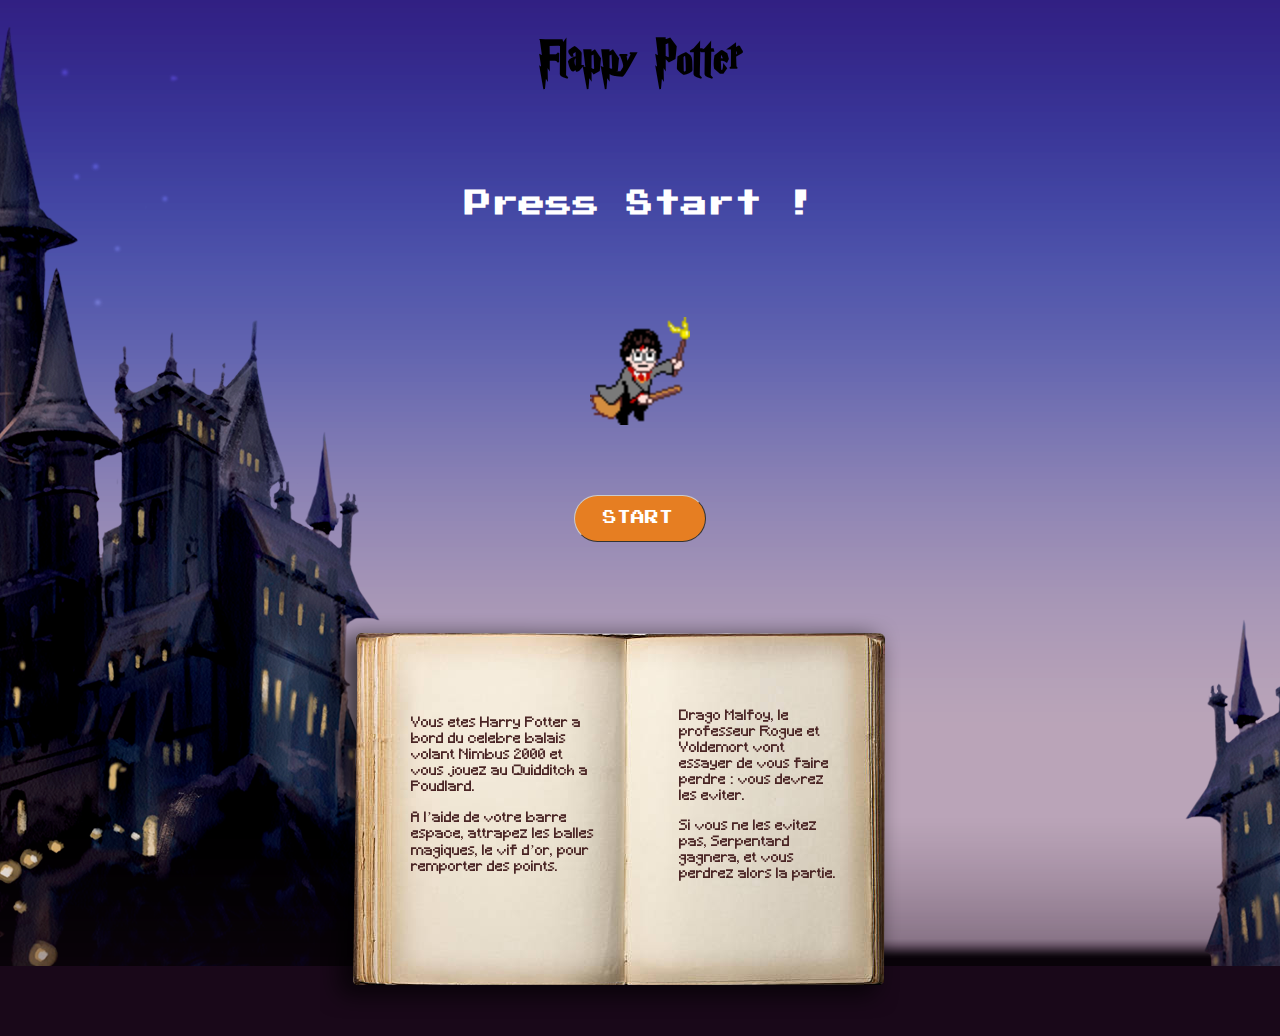
<file: index.html>
<!DOCTYPE html>
<html lang="fr">
  <head>
    <meta charset="utf-8">
    <meta name="description" content="">
    <link rel="stylesheet" href="styles/main.css">
    <link rel="stylesheet" href="styles/fonts.css">
    <link href="https://unpkg.com/aos@2.3.1/dist/aos.css" rel="stylesheet">
  </head>
  <header>
    <div class="container title">
      <h1><a href="index.html">Flappy Potter<a></h1>
    </div>
  </header>
  <body>
    <div class="container">
      <h2 class="press_start">Press Start !</h2>
      <img src="images/characterImg01.png" class="harry_img" data-aos="fade-right" data-aos-duration="1000"  alt="Harry Potter">
      <a href="game.html" class="start_button"><span>START</span></a>
      <img src="images/livre.png" class="book"></img>
      <div class="booktxt1" data-aos="fade-up" data-aos-duration="1000">
        <p>Vous etes Harry Potter a bord du celebre balais volant Nimbus 2000 et vous jouez au Quidditch a Poudlard.</p>
        <p>A l’aide de votre barre espace, attrapez les balles magiques, le vif d’or, pour remporter des points.</p>
      </div>
      <div class="booktxt2" data-aos="fade-up" data-aos-duration="1000">
        <p>Drago Malfoy, le professeur Rogue et Voldemort vont essayer de vous faire perdre : vous devrez les eviter. <p>
        <p>Si vous ne les evitez pas, Serpentard gagnera, et vous perdrez alors la partie.</p>
      </div>
    </div>
    <script src="https://unpkg.com/aos@2.3.1/dist/aos.js"></script>
    <script>
      AOS.init();
    </script>
  </body>
</html>
</file>
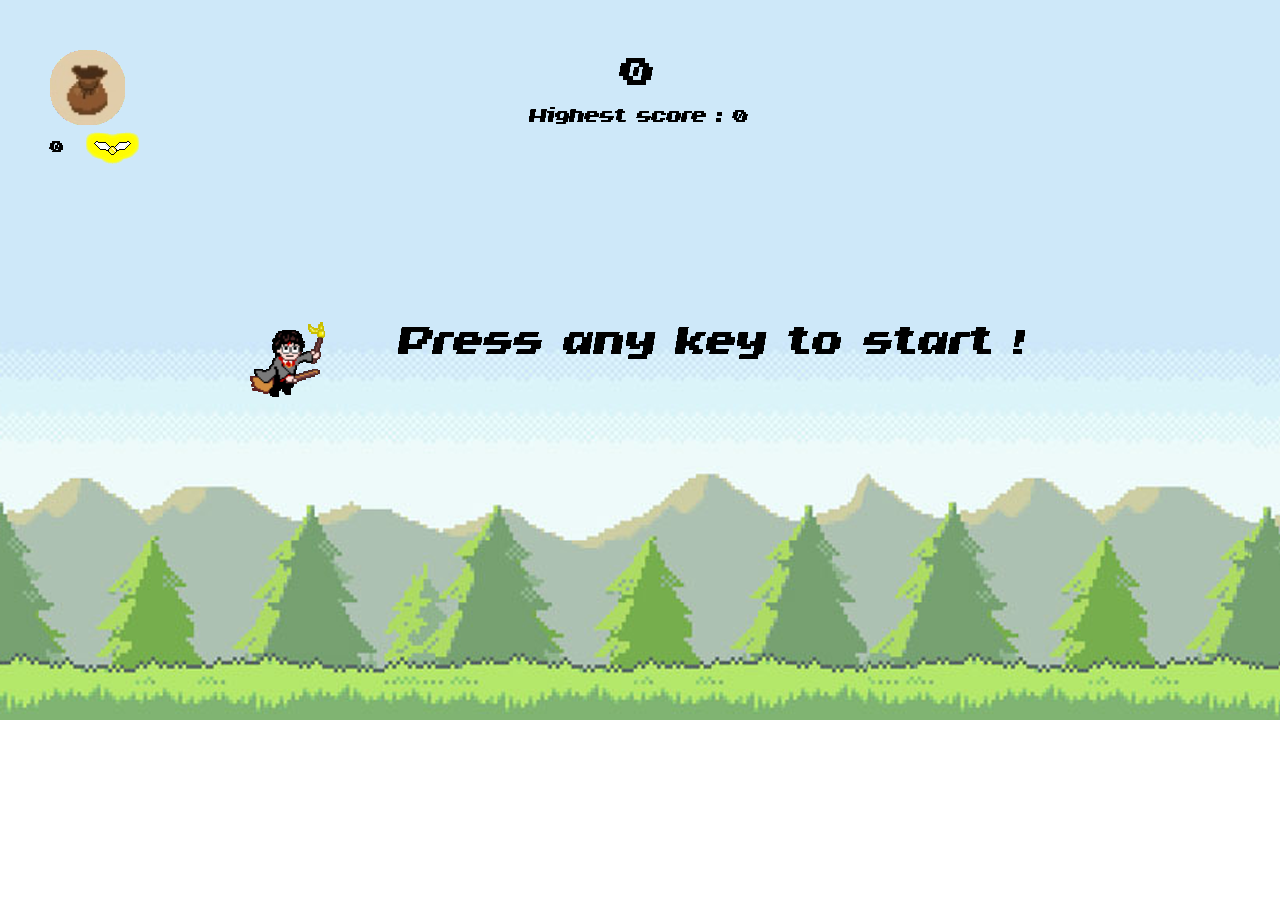
<file: game.html>
<!DOCTYPE html>
<html lang="fr">
  <head>
    <meta charset="utf-8">
    <meta name="description" content="">
    <link rel="stylesheet" href="styles/game.css">
    <link rel="stylesheet" href="styles/fonts.css">
    <link rel="stylesheet" href="https://stackpath.bootstrapcdn.com/bootstrap/4.3.1/css/bootstrap.min.css" integrity="sha384-ggOyR0iXCbMQv3Xipma34MD+dH/1fQ784/j6cY/iJTQUOhcWr7x9JvoRxT2MZw1T" crossorigin="anonymous">
  </head>
  <body>
    <embed loop = "true" src="sounds/background_music.mp3" hidden="true"></embed>
    <div class="game_container">
      <div class="game_background">
        <img class="game_background01" src="images/background01.png" alt="">
        <img class="game_background02" src="images/background02.png" alt="">
      </div>
      <canvas id="canvas" width="1280" height="720">
      </canvas>
    </div>
    <audio>
      <source id="pew" src="sounds/hitSound.wav"></source>
      
    </audio>
    <script type="text/javascript" src="scripts/option.js"></script>
    <script type="text/javascript" src="scripts/character.js"></script>
    <script type="text/javascript" src="scripts/enemy.js"></script>
    <script type="text/javascript" src="scripts/ball.js"></script>
    <script type="text/javascript" src="scripts/collision.js"></script>
    <script type="text/javascript" src="scripts/score.js"></script>
    <script type="text/javascript" src="scripts/shop.js"></script>
  </body>
</html>
</file>
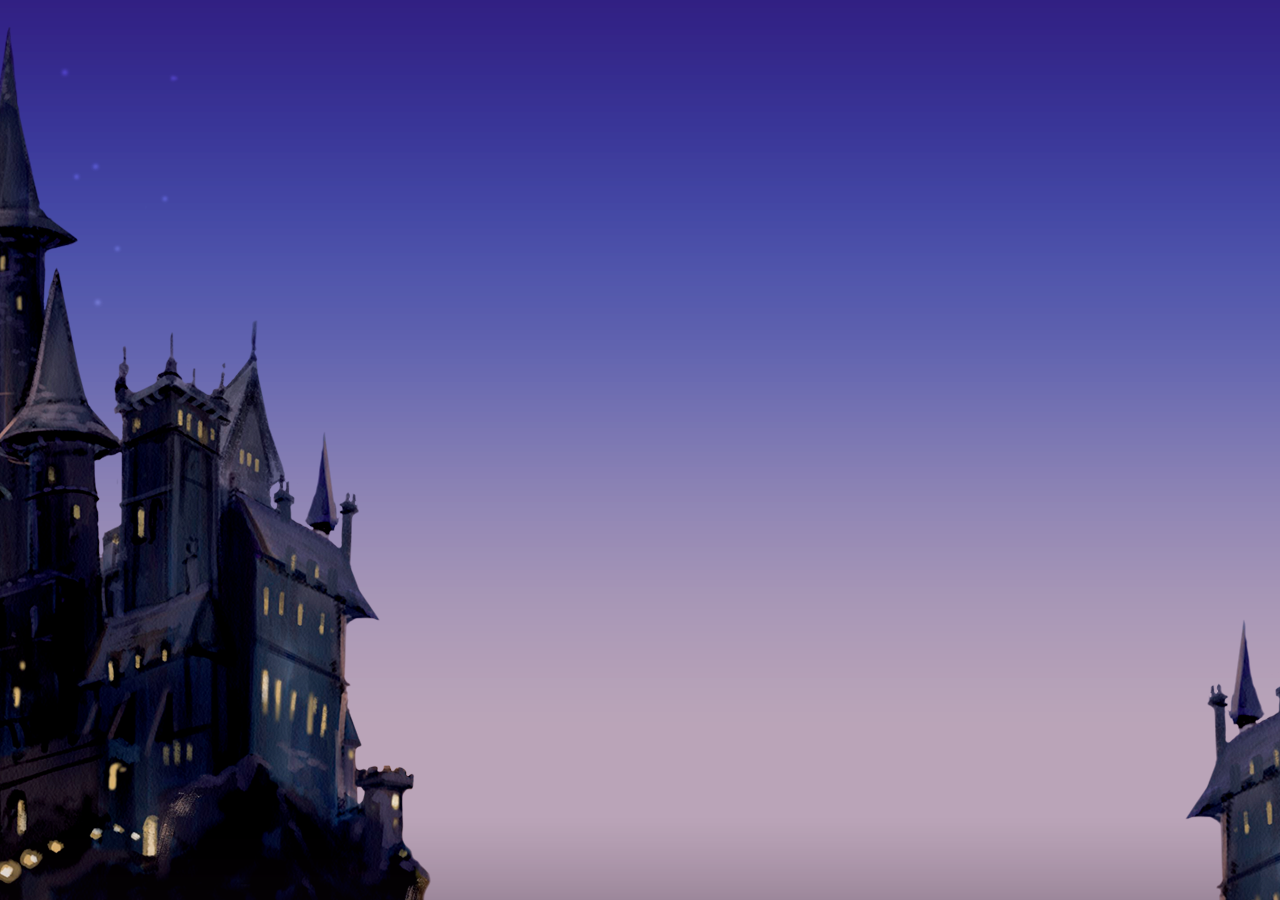
<file: shop.html>
<!DOCTYPE html>
<html lang="fr">
  <head>
    <meta charset="utf-8">
    <meta name="description" content="">
    <link rel="stylesheet" href="styles/main.css">
    <link rel="stylesheet" href="styles/fonts.css">
  </head>
  <body>
    
  </body>
</html>
</file>
<file: styles/main.css>
body{
  margin: 0;
  padding: 0;
  background-image: url("../images/background_site.png");
  background-color: #190819;
  background-repeat: no-repeat;
  font-family: 'Roboto', 'Arial', sans-serif;
  font-size: 14px;
  color: #444;
}

.container{
  width: 100%;
  margin: 0 auto;
}

a{
  text-decoration: none;
  color: black;
}

.title{
  margin: 30px 0px;
  font-family: 'harryPotter';
  font-size: 1.9em;
  text-align: center;
  color: black;
}

.press_start{
  font-family: 'pressStart';
  font-size: 1.9em;
  color: white;
  margin: 100px 0px;
  text-align: center;
}

.harry_img{
  margin:auto;
  width: 100px;
  display: block;
}

.start_button{
  background-color: #e67e22;
  width: 130px;
  height: 30px;
  border-radius: 50px;
  border: none;
  color: white;
	font-family: 'pressStart';
	font-size: 14px;
  margin:auto;
  display: block;
  margin-top: 70px;
  border-top: 1px solid #CCCCCC;
  border-right: 1px solid #333333;
  border-bottom: 1px solid #333333;
  border-left: 1px solid #CCCCCC;
  padding-top:15px;
}

.start_button:hover{
  background-color: #f39c12;
}

.start_button span{
  text-align: center;
  margin: 28px;
}

.book{
  position: absolute;
  margin-left: 25%;
  padding-top: 5%;
}

.booktxt1{
  position: absolute;
  font-family: 'Minecraft';
  font-size: 14px;
  color: #4A2525;
  margin-top: 12.5%
}

.booktxt1 p{
  display: block;
  text-align: left;
  margin-left:56%;
  width: 25%;
}

.booktxt2{
  position: absolute;
  font-family: 'Minecraft';
  font-size: 14px;
  color: #4A2525;
  margin-top: 12%
}

.booktxt2 p{
  display: block;
  text-align: left;
  margin-left:92%;
  width: 22%;
}
</file>
<file: styles/fonts.css>
body{
  font-family: "Sf-Pro-Text-Regular","Helvetica Neue","Helvetica","Arial",sans-serif;
}
@font-face {
 font-family: "invasion";
 src: url("../fonts/invasion2000.woff") format("truetype");
}
@font-face {
 font-family: "harryPotter";
 src: url("../fonts/harryPotter.ttf") format("truetype");
}
@font-face {
 font-family: "minecraft";
 src: url("../fonts/minecraft.ttf") format("truetype");
}
@font-face {
 font-family: "pressStart";
 src: url("../fonts/pressStart2P.ttf") format("truetype");
}
</file>
<file: styles/game.css>
body{
  margin: 0;
  padding: 0;
  font-family: 'Roboto', 'Arial', sans-serif;
  font-size: 14px;
  overflow: hidden;
  color: #444;
}

.positionAbsolute{
  position: absolute;
  width: 1080px;
}

canvas{
  width: auto;
  height: 100%;
}


.game_background{
  width: 100%;
  height: 100%;
}


.game_background img{
  position: absolute;
  z-index: -1;

}

embed{
  display: none;
}

.game_container{
  width:50px ;
}
</file>
